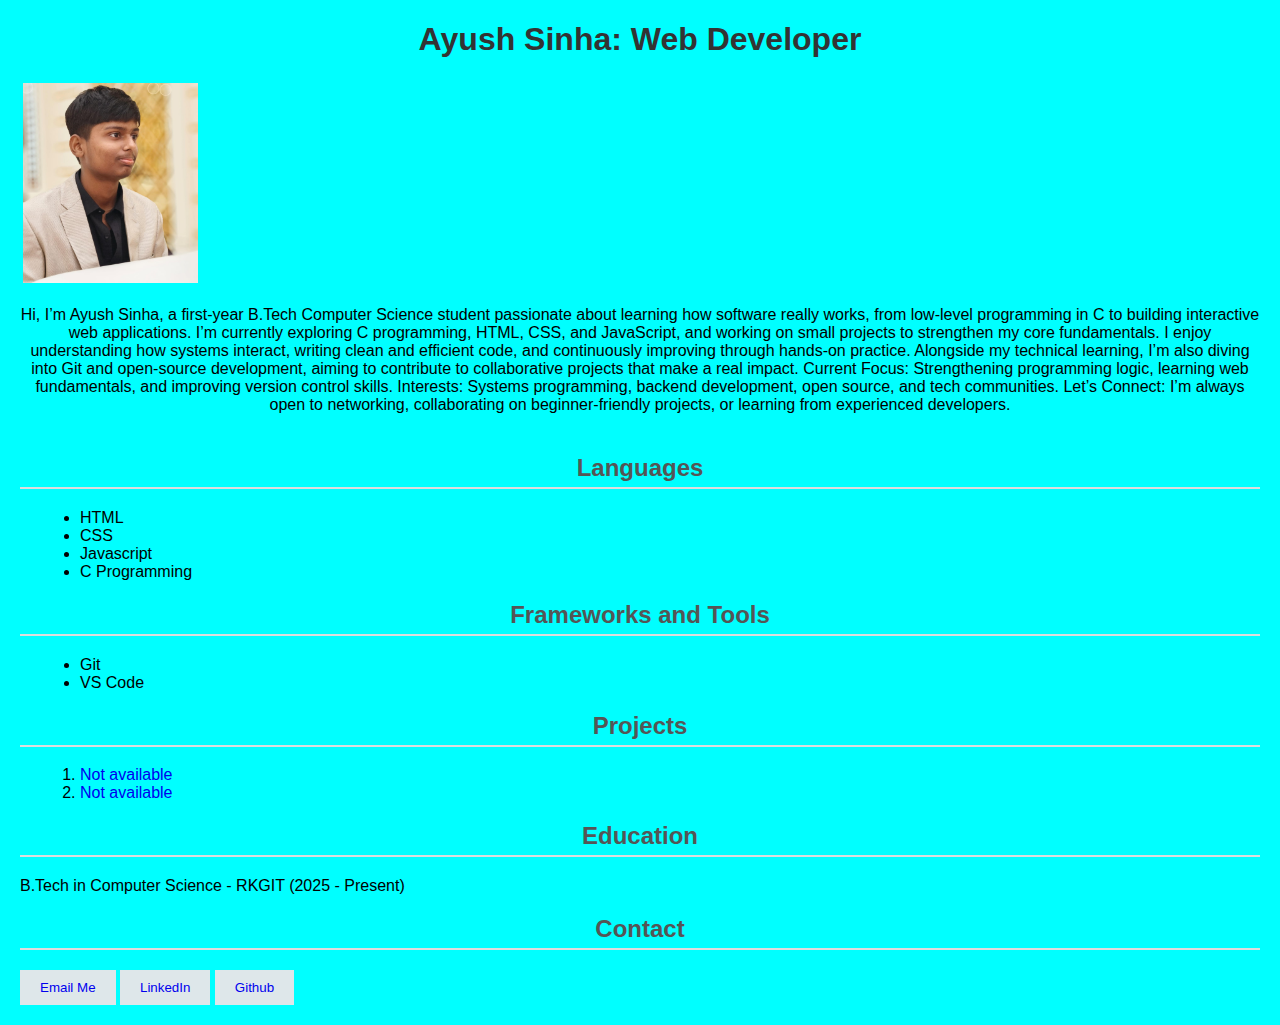
<file: index.html>
<!doctype html>
<html lang="en">
  <head>
    <meta charset="UTF-8" />
    <meta name="viewport" content="width=device-width, initial-scale=1.0" />
    <title>Ayush Dev</title>
  </head>
  <body>
   <link rel="stylesheet" href="style.css">
    <header>
      <h1>Ayush Sinha: Web Developer</h1>
      <table>
        <tr>
          <td>
            <img src="ayushsinha.jpg" height="200" alt="Ayush Sinha">
          </td>
        </tr>
      </table>
      <p>
       Hi, I’m Ayush Sinha, a first-year B.Tech Computer Science student passionate about learning how software really works, from low-level programming in C to building interactive web applications.

I’m currently exploring C programming, HTML, CSS, and JavaScript, and working on small projects to strengthen my core fundamentals. I enjoy understanding how systems interact, writing clean and efficient code, and continuously improving through hands-on practice.

Alongside my technical learning, I’m also diving into Git and open-source development, aiming to contribute to collaborative projects that make a real impact.

Current Focus: Strengthening programming logic, learning web fundamentals, and improving version control skills.

Interests: Systems programming, backend development, open source, and tech communities.

Let’s Connect: I’m always open to networking, collaborating on beginner-friendly projects, or learning from experienced developers.
      </p>
    </header>

    <section>
      <h2>Languages
      </h2>
      <ul>
        <li>HTML</li>
        <li>CSS</li>
        <li>Javascript</li>
        <li>C Programming</li>
      </ul>

      <h2>
        Frameworks and Tools
      </h2>
      <ul>
        <li>Git</li>
        <li>VS Code</li>
      </ul>
    </section>

    <section>
      <h2>Projects</h2>
      <ol>
        <li> <a href="#" target="_blank">Not available </a></li>
        <li>
            <a href="#" target="_blank">Not available</a>
        </li>
      </ol>
    </section>

    <section>
        
      <h2>Education</h2>
        <p>B.Tech in Computer Science - RKGIT (2025 - Present)</p>
    </section>

    <section>
        <h2>Contact</h2>
        <p class="contact">
          
          <button class="mail">
            <a href="mailto:as.ayushh1@gmail.com">Email Me</a>
          </button>
        
          <button class="linkedin">
            <a href="https://www.linkedin.com/in/ayush-sinha-965212316/" target="_blank">LinkedIn</a>
          </button>
          
          <button class="Github">
            <a href="https://github.com/asxayush" target="_blank"> Github</a>
          </button>
        </p>
    </section>
  </body>
</html>
</file>
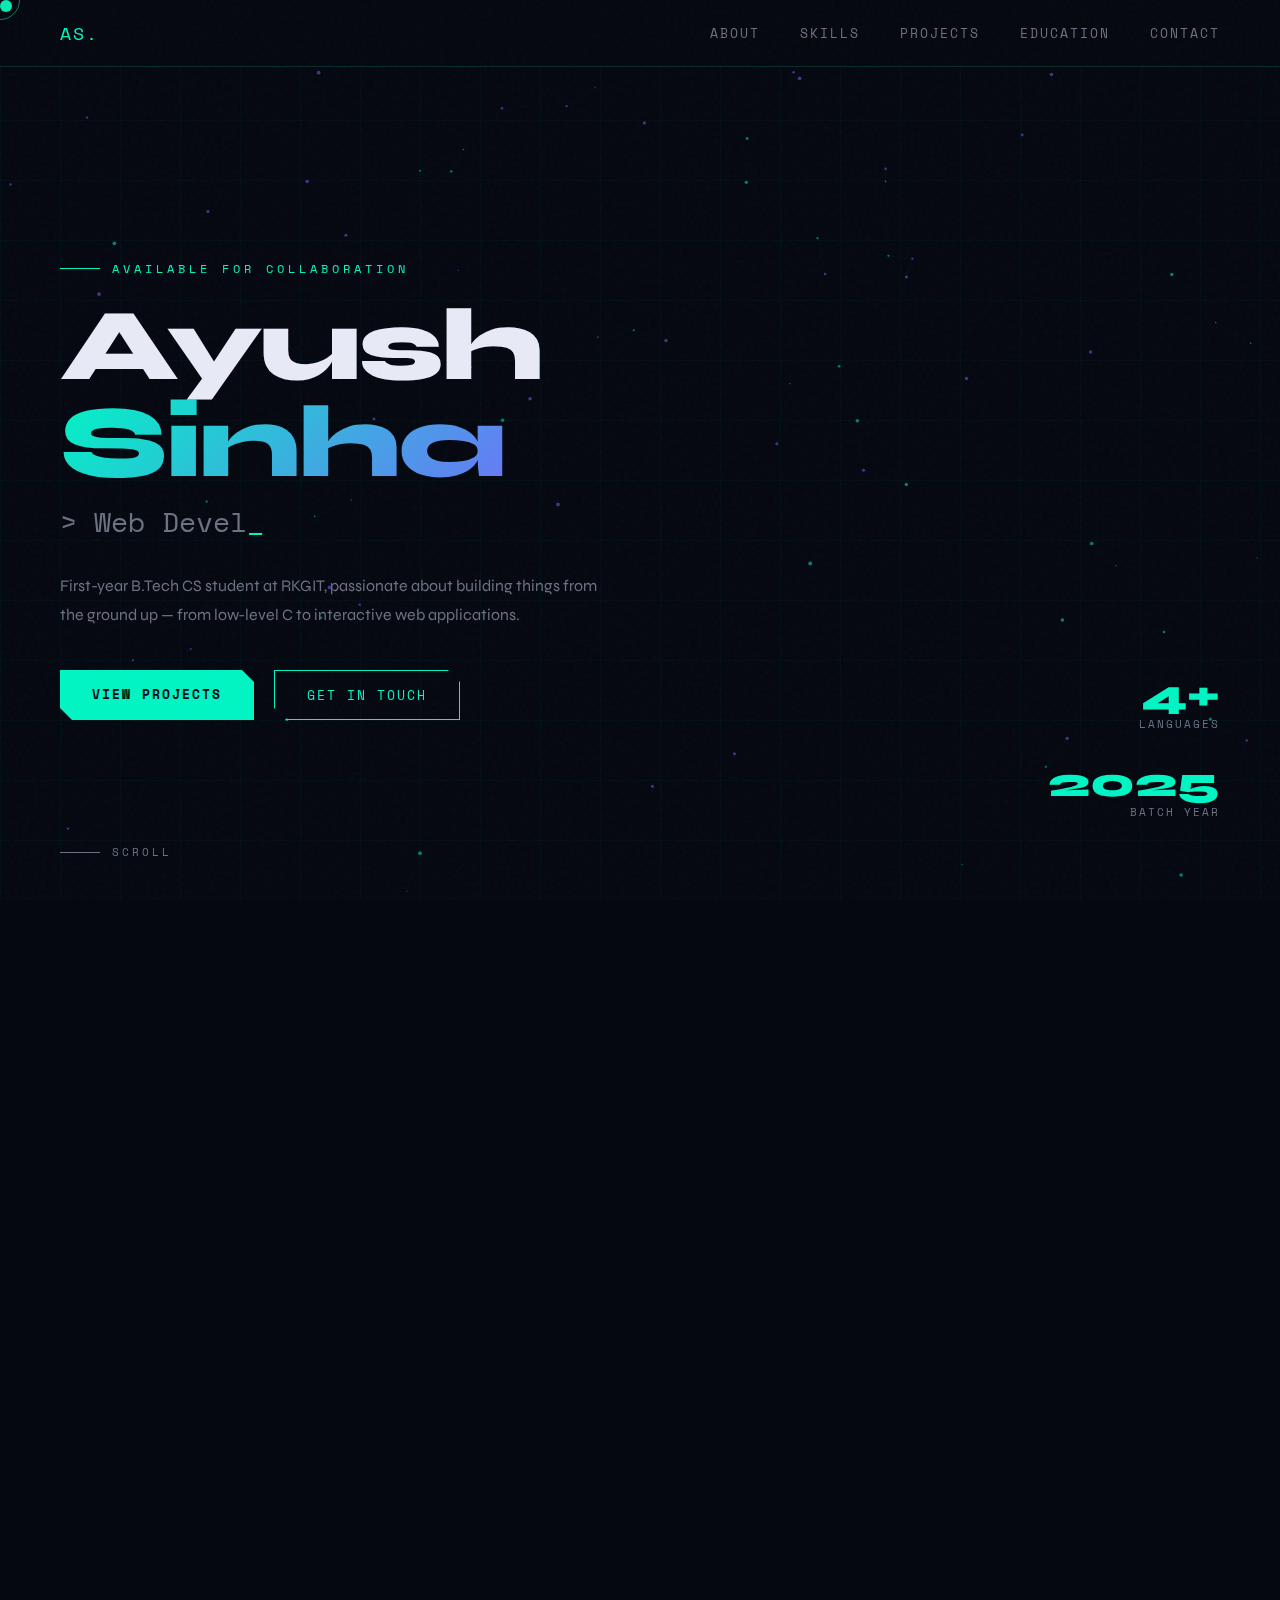
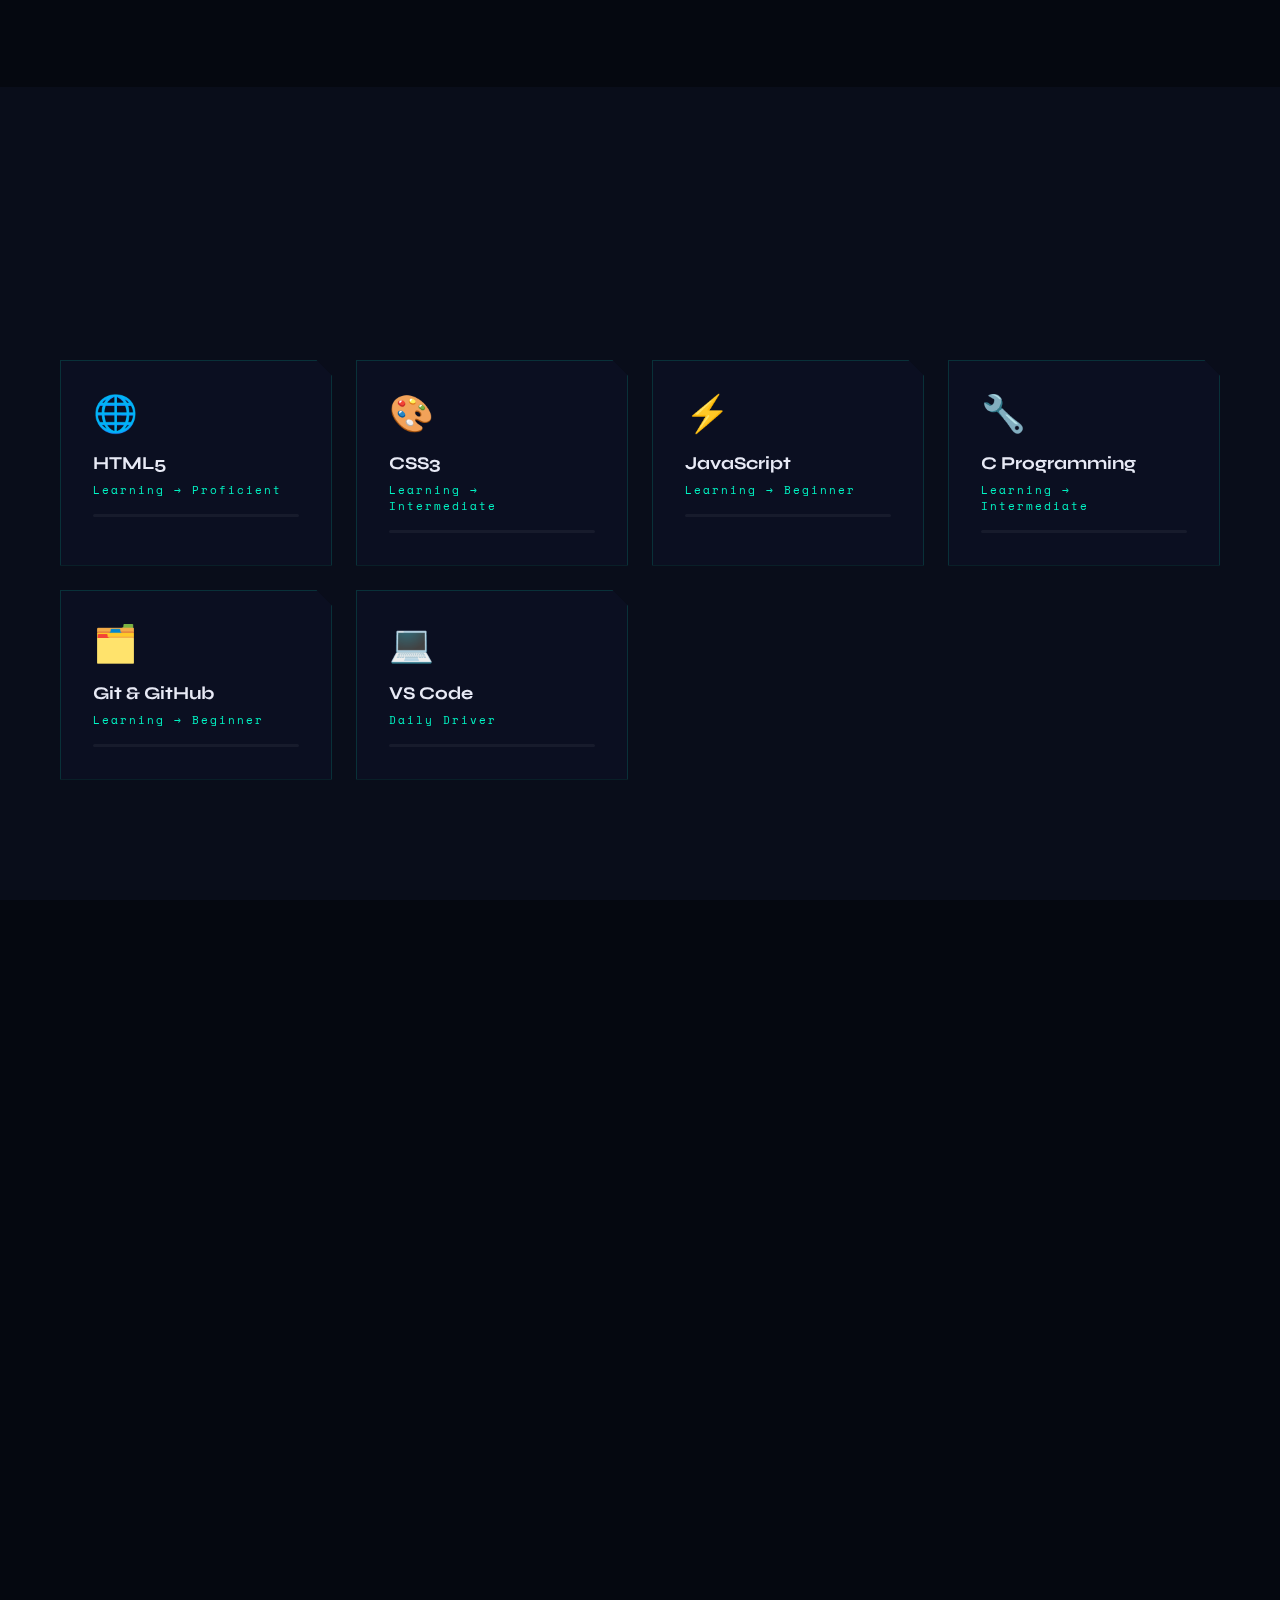
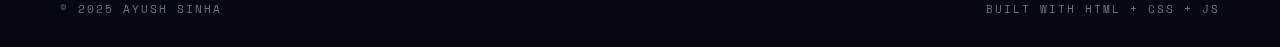
<file: index2.html>
<!doctype html>
<html lang="en">
<head>
  <meta charset="UTF-8" />
  <meta name="viewport" content="width=device-width, initial-scale=1.0" />
  <title>Ayush Sinha — Developer</title>
  <link href="https://fonts.googleapis.com/css2?family=Syne:wght@400;700;800&family=Space+Mono:wght@400;700&display=swap" rel="stylesheet">
  <style>
    *, *::before, *::after { box-sizing: border-box; margin: 0; padding: 0; }

    :root {
      --bg: #050810;
      --surface: #0d1224;
      --accent: #00f5c4;
      --accent2: #7b61ff;
      --accent3: #ff6b6b;
      --text: #e8eaf6;
      --muted: #6b7280;
      --card: rgba(13,18,36,0.8);
      --border: rgba(0,245,196,0.15);
    }

    html { scroll-behavior: smooth; }

    body {
      font-family: 'Syne', sans-serif;
      background: var(--bg);
      color: var(--text);
      overflow-x: hidden;
      cursor: none;
    }

    /* Custom cursor */
    .cursor {
      position: fixed;
      width: 12px; height: 12px;
      background: var(--accent);
      border-radius: 50%;
      pointer-events: none;
      z-index: 9999;
      transition: transform 0.1s;
      mix-blend-mode: difference;
    }
    .cursor-ring {
      position: fixed;
      width: 40px; height: 40px;
      border: 1px solid var(--accent);
      border-radius: 50%;
      pointer-events: none;
      z-index: 9998;
      transition: all 0.15s ease;
      opacity: 0.5;
    }

    /* Canvas background */
    #bg-canvas {
      position: fixed;
      top: 0; left: 0;
      width: 100%; height: 100%;
      z-index: 0;
    }

    /* Scrollbar */
    ::-webkit-scrollbar { width: 4px; }
    ::-webkit-scrollbar-track { background: var(--bg); }
    ::-webkit-scrollbar-thumb { background: var(--accent); border-radius: 2px; }

    /* NAV */
    nav {
      position: fixed;
      top: 0; left: 0; right: 0;
      z-index: 100;
      display: flex;
      justify-content: space-between;
      align-items: center;
      padding: 20px 60px;
      backdrop-filter: blur(20px);
      border-bottom: 1px solid var(--border);
      background: rgba(5,8,16,0.7);
    }

    .nav-logo {
      font-family: 'Space Mono', monospace;
      font-size: 18px;
      color: var(--accent);
      letter-spacing: 2px;
    }

    .nav-links {
      display: flex;
      gap: 40px;
      list-style: none;
    }

    .nav-links a {
      text-decoration: none;
      color: var(--muted);
      font-size: 13px;
      letter-spacing: 2px;
      text-transform: uppercase;
      transition: color 0.3s;
      font-family: 'Space Mono', monospace;
    }

    .nav-links a:hover { color: var(--accent); }

    /* SECTIONS */
    section {
      position: relative;
      z-index: 1;
    }

    /* HERO */
    #hero {
      min-height: 100vh;
      display: flex;
      align-items: center;
      padding: 0 60px;
      padding-top: 80px;
    }

    .hero-content {
      max-width: 800px;
    }

    .hero-tag {
      font-family: 'Space Mono', monospace;
      font-size: 12px;
      letter-spacing: 4px;
      color: var(--accent);
      text-transform: uppercase;
      margin-bottom: 20px;
      display: flex;
      align-items: center;
      gap: 12px;
    }

    .hero-tag::before {
      content: '';
      width: 40px; height: 1px;
      background: var(--accent);
    }

    .hero-name {
      font-size: clamp(56px, 8vw, 110px);
      font-weight: 800;
      line-height: 0.95;
      letter-spacing: -3px;
      margin-bottom: 10px;
    }

    .hero-name span {
      display: block;
      background: linear-gradient(135deg, var(--accent) 0%, var(--accent2) 100%);
      -webkit-background-clip: text;
      -webkit-text-fill-color: transparent;
      background-clip: text;
    }

    .hero-role {
      font-size: clamp(18px, 2.5vw, 28px);
      color: var(--muted);
      font-weight: 400;
      margin-bottom: 30px;
      font-family: 'Space Mono', monospace;
    }

    .hero-role .typed-cursor { color: var(--accent); animation: blink 1s infinite; }
    @keyframes blink { 0%,100%{opacity:1} 50%{opacity:0} }

    .hero-desc {
      font-size: 16px;
      color: var(--muted);
      line-height: 1.8;
      max-width: 540px;
      margin-bottom: 40px;
    }

    .hero-cta {
      display: flex;
      gap: 20px;
      flex-wrap: wrap;
    }

    .btn-primary {
      padding: 14px 32px;
      background: var(--accent);
      color: var(--bg);
      border: none;
      font-family: 'Space Mono', monospace;
      font-size: 13px;
      letter-spacing: 2px;
      text-transform: uppercase;
      cursor: none;
      text-decoration: none;
      display: inline-block;
      clip-path: polygon(0 0, calc(100% - 12px) 0, 100% 12px, 100% 100%, 12px 100%, 0 calc(100% - 12px));
      transition: all 0.3s;
      font-weight: 700;
    }

    .btn-primary:hover {
      background: var(--accent2);
      transform: translateY(-2px);
      box-shadow: 0 10px 40px rgba(123,97,255,0.4);
    }

    .btn-outline {
      padding: 14px 32px;
      background: transparent;
      color: var(--accent);
      border: 1px solid var(--accent);
      font-family: 'Space Mono', monospace;
      font-size: 13px;
      letter-spacing: 2px;
      text-transform: uppercase;
      cursor: none;
      text-decoration: none;
      display: inline-block;
      clip-path: polygon(0 0, calc(100% - 12px) 0, 100% 12px, 100% 100%, 12px 100%, 0 calc(100% - 12px));
      transition: all 0.3s;
    }

    .btn-outline:hover {
      background: rgba(0,245,196,0.1);
      transform: translateY(-2px);
    }

    .hero-stats {
      position: absolute;
      right: 60px;
      bottom: 80px;
      display: flex;
      flex-direction: column;
      gap: 30px;
    }

    .stat-item {
      text-align: right;
    }

    .stat-num {
      font-size: 42px;
      font-weight: 800;
      color: var(--accent);
      line-height: 1;
    }

    .stat-label {
      font-size: 11px;
      letter-spacing: 2px;
      color: var(--muted);
      text-transform: uppercase;
      font-family: 'Space Mono', monospace;
    }

    /* ABOUT */
    #about {
      padding: 120px 60px;
    }

    .section-header {
      margin-bottom: 60px;
    }

    .section-num {
      font-family: 'Space Mono', monospace;
      font-size: 12px;
      color: var(--accent);
      letter-spacing: 4px;
      margin-bottom: 12px;
    }

    .section-title {
      font-size: clamp(36px, 5vw, 64px);
      font-weight: 800;
      letter-spacing: -2px;
      line-height: 1;
    }

    .about-grid {
      display: grid;
      grid-template-columns: 1fr 1fr;
      gap: 60px;
      align-items: start;
    }

    .about-text p {
      color: var(--muted);
      line-height: 1.9;
      font-size: 15px;
      margin-bottom: 20px;
    }

    .about-text p strong {
      color: var(--accent);
      font-weight: 700;
    }

    .about-card-3d {
      perspective: 1000px;
    }

    .about-card-inner {
      background: var(--card);
      border: 1px solid var(--border);
      padding: 40px;
      position: relative;
      transform-style: preserve-3d;
      transition: transform 0.5s ease;
      clip-path: polygon(0 0, calc(100% - 20px) 0, 100% 20px, 100% 100%, 20px 100%, 0 calc(100% - 20px));
    }

    .about-card-3d:hover .about-card-inner {
      transform: rotateY(-5deg) rotateX(5deg);
    }

    .about-card-inner::before {
      content: '';
      position: absolute;
      top: -1px; left: -1px; right: -1px; bottom: -1px;
      background: linear-gradient(135deg, var(--accent), transparent, var(--accent2));
      z-index: -1;
      opacity: 0;
      transition: opacity 0.3s;
      clip-path: polygon(0 0, calc(100% - 20px) 0, 100% 20px, 100% 100%, 20px 100%, 0 calc(100% - 20px));
    }

    .about-card-3d:hover .about-card-inner::before {
      opacity: 0.6;
    }

    .card-avatar {
      width: 80px; height: 80px;
      border-radius: 50%;
      background: linear-gradient(135deg, var(--accent), var(--accent2));
      display: flex;
      align-items: center;
      justify-content: center;
      font-size: 32px;
      margin-bottom: 20px;
      font-weight: 800;
      color: var(--bg);
    }

    .card-name {
      font-size: 24px;
      font-weight: 800;
      margin-bottom: 6px;
    }

    .card-title-text {
      font-family: 'Space Mono', monospace;
      font-size: 12px;
      color: var(--accent);
      letter-spacing: 2px;
      margin-bottom: 24px;
    }

    .card-info {
      display: flex;
      flex-direction: column;
      gap: 12px;
    }

    .info-row {
      display: flex;
      gap: 12px;
      align-items: center;
      font-size: 13px;
      color: var(--muted);
      font-family: 'Space Mono', monospace;
    }

    .info-row .dot {
      width: 6px; height: 6px;
      border-radius: 50%;
      background: var(--accent);
      flex-shrink: 0;
    }

    /* SKILLS */
    #skills {
      padding: 120px 60px;
      background: rgba(13,18,36,0.5);
    }

    .skills-grid {
      display: grid;
      grid-template-columns: repeat(auto-fit, minmax(260px, 1fr));
      gap: 24px;
      margin-top: 60px;
    }

    .skill-card {
      background: var(--card);
      border: 1px solid var(--border);
      padding: 32px;
      position: relative;
      overflow: hidden;
      cursor: none;
      transition: all 0.4s;
      clip-path: polygon(0 0, calc(100% - 16px) 0, 100% 16px, 100% 100%, 0 100%);
    }

    .skill-card::after {
      content: '';
      position: absolute;
      bottom: 0; left: 0;
      width: 0; height: 2px;
      background: var(--accent);
      transition: width 0.4s;
    }

    .skill-card:hover::after { width: 100%; }

    .skill-card:hover {
      border-color: rgba(0,245,196,0.4);
      transform: translateY(-6px);
      box-shadow: 0 20px 60px rgba(0,245,196,0.1);
    }

    .skill-icon {
      font-size: 36px;
      margin-bottom: 16px;
    }

    .skill-name {
      font-size: 18px;
      font-weight: 700;
      margin-bottom: 8px;
    }

    .skill-level {
      font-family: 'Space Mono', monospace;
      font-size: 11px;
      color: var(--accent);
      letter-spacing: 2px;
      margin-bottom: 16px;
    }

    .skill-bar {
      height: 3px;
      background: rgba(255,255,255,0.05);
      border-radius: 2px;
      overflow: hidden;
    }

    .skill-fill {
      height: 100%;
      background: linear-gradient(90deg, var(--accent), var(--accent2));
      border-radius: 2px;
      transform: scaleX(0);
      transform-origin: left;
      transition: transform 1s ease 0.3s;
    }

    .skill-card.visible .skill-fill {
      transform: scaleX(1);
    }

    /* PROJECTS */
    #projects {
      padding: 120px 60px;
    }

    .projects-grid {
      display: grid;
      grid-template-columns: 1fr 1fr;
      gap: 32px;
      margin-top: 60px;
    }

    .project-card {
      background: var(--card);
      border: 1px solid var(--border);
      padding: 40px;
      position: relative;
      overflow: hidden;
      cursor: none;
      transition: all 0.4s;
      clip-path: polygon(0 0, calc(100% - 20px) 0, 100% 20px, 100% 100%, 20px 100%, 0 calc(100% - 20px));
    }

    .project-card:hover {
      border-color: rgba(0,245,196,0.4);
      transform: translateY(-8px) rotateX(3deg);
      box-shadow: 0 30px 80px rgba(0,245,196,0.1);
    }

    .project-card::before {
      content: '';
      position: absolute;
      top: 0; left: 0; right: 0;
      height: 2px;
      background: linear-gradient(90deg, var(--accent), var(--accent2));
      transform: scaleX(0);
      transform-origin: left;
      transition: transform 0.4s;
    }

    .project-card:hover::before { transform: scaleX(1); }

    .project-num {
      font-family: 'Space Mono', monospace;
      font-size: 48px;
      font-weight: 700;
      color: rgba(255,255,255,0.04);
      position: absolute;
      top: 20px; right: 30px;
      line-height: 1;
    }

    .project-tag {
      font-family: 'Space Mono', monospace;
      font-size: 10px;
      letter-spacing: 3px;
      color: var(--accent);
      text-transform: uppercase;
      padding: 4px 10px;
      border: 1px solid var(--accent);
      display: inline-block;
      margin-bottom: 20px;
    }

    .project-title {
      font-size: 22px;
      font-weight: 700;
      margin-bottom: 12px;
      letter-spacing: -0.5px;
    }

    .project-desc {
      font-size: 14px;
      color: var(--muted);
      line-height: 1.7;
      margin-bottom: 24px;
    }

    .project-stack {
      display: flex;
      gap: 8px;
      flex-wrap: wrap;
      margin-bottom: 28px;
    }

    .stack-tag {
      font-family: 'Space Mono', monospace;
      font-size: 10px;
      letter-spacing: 1px;
      padding: 4px 10px;
      background: rgba(123,97,255,0.15);
      border: 1px solid rgba(123,97,255,0.3);
      color: var(--accent2);
    }

    .project-link {
      font-family: 'Space Mono', monospace;
      font-size: 12px;
      letter-spacing: 2px;
      text-transform: uppercase;
      color: var(--accent);
      text-decoration: none;
      display: flex;
      align-items: center;
      gap: 8px;
      transition: gap 0.3s;
    }

    .project-link:hover { gap: 16px; }
    .project-link::after { content: '→'; }

    /* EDUCATION */
    #education {
      padding: 120px 60px;
      background: rgba(13,18,36,0.5);
    }

    .edu-timeline {
      margin-top: 60px;
      position: relative;
      padding-left: 60px;
    }

    .edu-timeline::before {
      content: '';
      position: absolute;
      left: 0;
      top: 10px;
      bottom: 0;
      width: 1px;
      background: linear-gradient(to bottom, var(--accent), transparent);
    }

    .edu-item {
      position: relative;
      margin-bottom: 50px;
      transform: translateX(20px);
      opacity: 0;
      transition: all 0.6s ease;
    }

    .edu-item.visible {
      transform: translateX(0);
      opacity: 1;
    }

    .edu-dot {
      position: absolute;
      left: -68px;
      top: 6px;
      width: 14px; height: 14px;
      border: 2px solid var(--accent);
      border-radius: 50%;
      background: var(--bg);
    }

    .edu-dot::after {
      content: '';
      position: absolute;
      top: 50%; left: 50%;
      transform: translate(-50%, -50%);
      width: 6px; height: 6px;
      background: var(--accent);
      border-radius: 50%;
    }

    .edu-year {
      font-family: 'Space Mono', monospace;
      font-size: 11px;
      color: var(--accent);
      letter-spacing: 2px;
      margin-bottom: 8px;
    }

    .edu-degree {
      font-size: 20px;
      font-weight: 700;
      margin-bottom: 4px;
    }

    .edu-school {
      font-size: 14px;
      color: var(--muted);
      font-family: 'Space Mono', monospace;
    }

    /* CONTACT */
    #contact {
      padding: 120px 60px;
      text-align: center;
    }

    .contact-big {
      font-size: clamp(36px, 6vw, 80px);
      font-weight: 800;
      letter-spacing: -3px;
      margin: 40px 0;
      line-height: 1;
    }

    .contact-big span {
      background: linear-gradient(135deg, var(--accent), var(--accent2));
      -webkit-background-clip: text;
      -webkit-text-fill-color: transparent;
      background-clip: text;
    }

    .contact-links {
      display: flex;
      justify-content: center;
      gap: 24px;
      flex-wrap: wrap;
      margin-top: 50px;
    }

    .contact-link {
      display: flex;
      align-items: center;
      gap: 12px;
      padding: 16px 32px;
      border: 1px solid var(--border);
      color: var(--text);
      text-decoration: none;
      font-family: 'Space Mono', monospace;
      font-size: 13px;
      letter-spacing: 2px;
      text-transform: uppercase;
      clip-path: polygon(0 0, calc(100% - 12px) 0, 100% 12px, 100% 100%, 12px 100%, 0 calc(100% - 12px));
      transition: all 0.3s;
      background: var(--card);
    }

    .contact-link:hover {
      border-color: var(--accent);
      background: rgba(0,245,196,0.08);
      transform: translateY(-4px);
      box-shadow: 0 20px 50px rgba(0,245,196,0.15);
      color: var(--accent);
    }

    .contact-link svg {
      width: 18px; height: 18px;
    }

    /* FOOTER */
    footer {
      position: relative;
      z-index: 1;
      border-top: 1px solid var(--border);
      padding: 30px 60px;
      display: flex;
      justify-content: space-between;
      align-items: center;
    }

    footer p {
      font-family: 'Space Mono', monospace;
      font-size: 11px;
      color: var(--muted);
      letter-spacing: 2px;
    }

    /* FLOATING ELEMENTS */
    .float-badge {
      position: absolute;
      right: 60px;
      top: 50%;
      transform: translateY(-50%);
      width: 180px;
      height: 180px;
    }

    .float-badge svg {
      width: 100%;
      height: 100%;
      animation: spin 20s linear infinite;
    }

    @keyframes spin { from { transform: rotate(0deg); } to { transform: rotate(360deg); } }

    .float-badge-center {
      position: absolute;
      top: 50%; left: 50%;
      transform: translate(-50%, -50%);
      font-size: 32px;
    }

    /* SCROLL INDICATOR */
    .scroll-indicator {
      position: absolute;
      bottom: 40px;
      left: 60px;
      display: flex;
      align-items: center;
      gap: 12px;
      font-family: 'Space Mono', monospace;
      font-size: 11px;
      letter-spacing: 3px;
      color: var(--muted);
      text-transform: uppercase;
    }

    .scroll-line {
      width: 40px; height: 1px;
      background: var(--muted);
      position: relative;
      overflow: hidden;
    }

    .scroll-line::after {
      content: '';
      position: absolute;
      left: -100%;
      width: 100%;
      height: 100%;
      background: var(--accent);
      animation: scroll-anim 2s ease-in-out infinite;
    }

    @keyframes scroll-anim { 0%{left:-100%} 100%{left:100%} }

    /* Noise overlay */
    body::after {
      content: '';
      position: fixed;
      top: 0; left: 0; right: 0; bottom: 0;
      background-image: url("data:image/svg+xml,%3Csvg viewBox='0 0 256 256' xmlns='http://www.w3.org/2000/svg'%3E%3Cfilter id='noise'%3E%3CfeTurbulence type='fractalNoise' baseFrequency='0.9' numOctaves='4' stitchTiles='stitch'/%3E%3C/filter%3E%3Crect width='100%25' height='100%25' filter='url(%23noise)' opacity='1'/%3E%3C/svg%3E");
      opacity: 0.025;
      pointer-events: none;
      z-index: 999;
    }

    /* REVEAL */
    .reveal {
      opacity: 0;
      transform: translateY(30px);
      transition: all 0.7s ease;
    }

    .reveal.visible {
      opacity: 1;
      transform: translateY(0);
    }

    /* GLITCH text */
    @keyframes glitch {
      0% { clip-path: inset(40% 0 61% 0); transform: skew(0.3deg); }
      20% { clip-path: inset(92% 0 1% 0); transform: skew(0.1deg); }
      40% { clip-path: inset(43% 0 1% 0); transform: skew(0.8deg); }
      60% { clip-path: inset(25% 0 58% 0); transform: skew(-0.2deg); }
      80% { clip-path: inset(54% 0 7% 0); transform: skew(0.5deg); }
      100% { clip-path: inset(58% 0 43% 0); transform: skew(0.1deg); }
    }

    .grid-lines {
      position: fixed;
      top: 0; left: 0; right: 0; bottom: 0;
      z-index: 0;
      background-image: 
        linear-gradient(rgba(0,245,196,0.03) 1px, transparent 1px),
        linear-gradient(90deg, rgba(0,245,196,0.03) 1px, transparent 1px);
      background-size: 60px 60px;
      pointer-events: none;
    }

    @media (max-width: 768px) {
      nav { padding: 16px 24px; }
      .nav-links { display: none; }
      #hero, #about, #skills, #projects, #education, #contact { padding: 80px 24px; }
      .hero-stats { display: none; }
      .about-grid, .projects-grid { grid-template-columns: 1fr; }
      .hero-name { font-size: 48px; }
      footer { flex-direction: column; gap: 10px; text-align: center; padding: 24px; }
    }
  </style>
</head>
<body>

  <!-- Custom Cursor -->
  <div class="cursor" id="cursor"></div>
  <div class="cursor-ring" id="cursor-ring"></div>

  <!-- Background Canvas -->
  <canvas id="bg-canvas"></canvas>

  <!-- Grid Lines -->
  <div class="grid-lines"></div>

  <!-- NAV -->
  <nav>
    <div class="nav-logo">AS.</div>
    <ul class="nav-links">
      <li><a href="#about">About</a></li>
      <li><a href="#skills">Skills</a></li>
      <li><a href="#projects">Projects</a></li>
      <li><a href="#education">Education</a></li>
      <li><a href="#contact">Contact</a></li>
    </ul>
  </nav>

  <!-- HERO -->
  <section id="hero">
    <div class="hero-content">
      <div class="hero-tag">Available for collaboration</div>
      <h1 class="hero-name">
        Ayush<br>
        <span>Sinha</span>
      </h1>
      <p class="hero-role">
        &gt; <span id="typed"></span><span class="typed-cursor">_</span>
      </p>
      <p class="hero-desc">
        First-year B.Tech CS student at RKGIT, passionate about building things from the ground up — from low-level C to interactive web applications.
      </p>
      <div class="hero-cta">
        <a href="#projects" class="btn-primary">View Projects</a>
        <a href="#contact" class="btn-outline">Get in Touch</a>
      </div>
    </div>

    <div class="hero-stats">
      <div class="stat-item">
        <div class="stat-num">4+</div>
        <div class="stat-label">Languages</div>
      </div>
      <div class="stat-item">
        <div class="stat-num">2025</div>
        <div class="stat-label">Batch Year</div>
      </div>
    </div>

    <div class="scroll-indicator">
      <div class="scroll-line"></div>
      Scroll
    </div>
  </section>

  <!-- ABOUT -->
  <section id="about">
    <div class="section-header reveal">
      <div class="section-num">01 / ABOUT</div>
      <h2 class="section-title">Who I Am</h2>
    </div>
    <div class="about-grid">
      <div class="about-text reveal">
        <p>Hi! I'm a <strong>first-year Computer Science student</strong> at RKGIT, driven by curiosity about how things work at every level of the stack — from memory management in C to building polished user interfaces on the web.</p>
        <p>I believe in <strong>building fundamentals first</strong>. I spend time writing code by hand, understanding data structures, and reading documentation rather than relying on shortcuts. Every project I start is a chance to learn something real.</p>
        <p>Beyond code, I'm actively exploring <strong>open-source communities</strong> and version control workflows, aiming to contribute meaningfully to collaborative projects that have real-world impact.</p>
        <p><strong>Currently focused on:</strong> Strengthening logic, web fundamentals, and mastering Git workflows.</p>
      </div>
      <div class="about-card-3d reveal">
        <div class="about-card-inner">
          <div class="card-avatar">AS</div>
          <div class="card-name">Ayush Sinha</div>
          <div class="card-title-text">// Web Developer & CS Student</div>
          <div class="card-info">
            <div class="info-row"><div class="dot"></div>RKGIT — B.Tech CS, 2025</div>
            <div class="info-row"><div class="dot"></div>Ghaziabad, Uttar Pradesh</div>
            <div class="info-row"><div class="dot"></div>Systems & Backend focused</div>
            <div class="info-row"><div class="dot"></div>Open to collaboration</div>
          </div>
        </div>
      </div>
    </div>
  </section>

  <!-- SKILLS -->
  <section id="skills">
    <div class="section-header reveal">
      <div class="section-num">02 / SKILLS</div>
      <h2 class="section-title">Tech Stack</h2>
    </div>
    <div class="skills-grid">
      <div class="skill-card">
        <div class="skill-icon">🌐</div>
        <div class="skill-name">HTML5</div>
        <div class="skill-level">Learning → Proficient</div>
        <div class="skill-bar"><div class="skill-fill" style="--w:0.75"></div></div>
      </div>
      <div class="skill-card">
        <div class="skill-icon">🎨</div>
        <div class="skill-name">CSS3</div>
        <div class="skill-level">Learning → Intermediate</div>
        <div class="skill-bar"><div class="skill-fill" style="--w:0.65"></div></div>
      </div>
      <div class="skill-card">
        <div class="skill-icon">⚡</div>
        <div class="skill-name">JavaScript</div>
        <div class="skill-level">Learning → Beginner</div>
        <div class="skill-bar"><div class="skill-fill" style="--w:0.45"></div></div>
      </div>
      <div class="skill-card">
        <div class="skill-icon">🔧</div>
        <div class="skill-name">C Programming</div>
        <div class="skill-level">Learning → Intermediate</div>
        <div class="skill-bar"><div class="skill-fill" style="--w:0.6"></div></div>
      </div>
      <div class="skill-card">
        <div class="skill-icon">🗂️</div>
        <div class="skill-name">Git & GitHub</div>
        <div class="skill-level">Learning → Beginner</div>
        <div class="skill-bar"><div class="skill-fill" style="--w:0.5"></div></div>
      </div>
      <div class="skill-card">
        <div class="skill-icon">💻</div>
        <div class="skill-name">VS Code</div>
        <div class="skill-level">Daily Driver</div>
        <div class="skill-bar"><div class="skill-fill" style="--w:0.85"></div></div>
      </div>
    </div>
  </section>

  <!-- PROJECTS -->
  <section id="projects">
    <div class="section-header reveal">
      <div class="section-num">03 / PROJECTS</div>
      <h2 class="section-title">What I've Built</h2>
    </div>
    <div class="projects-grid">
      <div class="project-card reveal">
        <div class="project-num">01</div>
        <div class="project-tag">Web</div>
        <h3 class="project-title">Personal Portfolio v1</h3>
        <p class="project-desc">My first developer portfolio — a clean, semantic HTML/CSS site showcasing my skills and background. Built from scratch without any frameworks.</p>
        <div class="project-stack">
          <span class="stack-tag">HTML</span>
          <span class="stack-tag">CSS</span>
        </div>
        <a href="https://github.com/asxayush" target="_blank" class="project-link">View on GitHub</a>
      </div>
      <div class="project-card reveal">
        <div class="project-num">02</div>
        <div class="project-tag">C / Systems</div>
        <h3 class="project-title">C Programming Practice</h3>
        <p class="project-desc">Collection of C programs covering data structures, algorithms, and system-level concepts — part of my fundamentals-first learning approach.</p>
        <div class="project-stack">
          <span class="stack-tag">C</span>
          <span class="stack-tag">Algorithms</span>
        </div>
        <a href="https://github.com/asxayush" target="_blank" class="project-link">View on GitHub</a>
      </div>
      <div class="project-card reveal">
        <div class="project-num">03</div>
        <div class="project-tag">Coming Soon</div>
        <h3 class="project-title">JavaScript Project</h3>
        <p class="project-desc">Currently in development. Exploring DOM manipulation, async JS, and interactive UI patterns as part of my web development journey.</p>
        <div class="project-stack">
          <span class="stack-tag">JavaScript</span>
          <span class="stack-tag">DOM API</span>
        </div>
        <a href="#" class="project-link" style="opacity:0.4;pointer-events:none">In Progress</a>
      </div>
      <div class="project-card reveal">
        <div class="project-num">04</div>
        <div class="project-tag">Open Source</div>
        <h3 class="project-title">Open Source Contributions</h3>
        <p class="project-desc">Actively exploring beginner-friendly open-source repositories to make my first contributions — focusing on documentation and bug fixes.</p>
        <div class="project-stack">
          <span class="stack-tag">Git</span>
          <span class="stack-tag">GitHub</span>
        </div>
        <a href="https://github.com/asxayush" target="_blank" class="project-link">View Profile</a>
      </div>
    </div>
  </section>

  <!-- EDUCATION -->
  <section id="education">
    <div class="section-header reveal">
      <div class="section-num">04 / EDUCATION</div>
      <h2 class="section-title">Background</h2>
    </div>
    <div class="edu-timeline">
      <div class="edu-item">
        <div class="edu-dot"></div>
        <div class="edu-year">2025 — PRESENT</div>
        <div class="edu-degree">B.Tech in Computer Science</div>
        <div class="edu-school">Raj Kumar Goel Institute of Technology (RKGIT), Ghaziabad</div>
      </div>
      <div class="edu-item">
        <div class="edu-dot"></div>
        <div class="edu-year">ONGOING</div>
        <div class="edu-degree">Self-Directed Learning</div>
        <div class="edu-school">Web Development, Systems Programming, Open Source</div>
      </div>
    </div>
  </section>

  <!-- CONTACT -->
  <section id="contact">
    <div class="section-header reveal" style="text-align:center">
      <div class="section-num" style="justify-content:center;display:flex">05 / CONTACT</div>
    </div>
    <div class="contact-big reveal">
      Let's <span>Connect</span>
    </div>
    <p class="reveal" style="color:var(--muted);font-size:15px;max-width:500px;margin:0 auto;line-height:1.8">
      I'm always open to learning from experienced developers, collaborating on beginner-friendly projects, or just connecting with people in tech.
    </p>
    <div class="contact-links reveal">
      <a href="mailto:as.ayushh1@gmail.com" class="contact-link">
        <svg viewBox="0 0 24 24" fill="none" stroke="currentColor" stroke-width="1.5"><path d="M4 4h16c1.1 0 2 .9 2 2v12c0 1.1-.9 2-2 2H4c-1.1 0-2-.9-2-2V6c0-1.1.9-2 2-2z"/><polyline points="22,6 12,13 2,6"/></svg>
        Email Me
      </a>
      <a href="https://www.linkedin.com/in/ayush-sinha-965212316/" target="_blank" class="contact-link">
        <svg viewBox="0 0 24 24" fill="currentColor"><path d="M16 8a6 6 0 016 6v7h-4v-7a2 2 0 00-2-2 2 2 0 00-2 2v7h-4v-7a6 6 0 016-6zM2 9h4v12H2z"/><circle cx="4" cy="4" r="2"/></svg>
        LinkedIn
      </a>
      <a href="https://github.com/asxayush" target="_blank" class="contact-link">
        <svg viewBox="0 0 24 24" fill="currentColor"><path d="M9 19c-5 1.5-5-2.5-7-3m14 6v-3.87a3.37 3.37 0 00-.94-2.61c3.14-.35 6.44-1.54 6.44-7A5.44 5.44 0 0020 4.77 5.07 5.07 0 0019.91 1S18.73.65 16 2.48a13.38 13.38 0 00-7 0C6.27.65 5.09 1 5.09 1A5.07 5.07 0 005 4.77a5.44 5.44 0 00-1.5 3.78c0 5.42 3.3 6.61 6.44 7A3.37 3.37 0 009 18.13V22"/></svg>
        GitHub
      </a>
    </div>
  </section>

  <footer>
    <p>© 2025 AYUSH SINHA</p>
    <p>BUILT WITH HTML + CSS + JS</p>
  </footer>

  <script>
    // Cursor
    const cursor = document.getElementById('cursor');
    const ring = document.getElementById('cursor-ring');
    let mx = 0, my = 0, rx = 0, ry = 0;

    document.addEventListener('mousemove', e => {
      mx = e.clientX; my = e.clientY;
      cursor.style.left = (mx - 6) + 'px';
      cursor.style.top = (my - 6) + 'px';
    });

    function animRing() {
      rx += (mx - rx - 20) * 0.12;
      ry += (my - ry - 20) * 0.12;
      ring.style.left = rx + 'px';
      ring.style.top = ry + 'px';
      requestAnimationFrame(animRing);
    }
    animRing();

    document.querySelectorAll('a, button, .skill-card, .project-card').forEach(el => {
      el.addEventListener('mouseenter', () => {
        cursor.style.transform = 'scale(2.5)';
        ring.style.transform = 'scale(1.5)';
        ring.style.opacity = '0.8';
      });
      el.addEventListener('mouseleave', () => {
        cursor.style.transform = 'scale(1)';
        ring.style.transform = 'scale(1)';
        ring.style.opacity = '0.5';
      });
    });

    // Typed text
    const roles = ['Web Developer', 'CS Student', 'C Programmer', 'Open Source Learner'];
    let ri = 0, ci = 0, del = false;
    const typed = document.getElementById('typed');

    function typeIt() {
      const current = roles[ri];
      if (!del) {
        typed.textContent = current.slice(0, ++ci);
        if (ci === current.length) { del = true; setTimeout(typeIt, 2000); return; }
      } else {
        typed.textContent = current.slice(0, --ci);
        if (ci === 0) { del = false; ri = (ri + 1) % roles.length; }
      }
      setTimeout(typeIt, del ? 60 : 100);
    }
    typeIt();

    // Canvas background — particle field
    const canvas = document.getElementById('bg-canvas');
    const ctx = canvas.getContext('2d');
    canvas.width = window.innerWidth;
    canvas.height = window.innerHeight;
    window.addEventListener('resize', () => {
      canvas.width = window.innerWidth;
      canvas.height = window.innerHeight;
    });

    const particles = Array.from({length: 80}, () => ({
      x: Math.random() * canvas.width,
      y: Math.random() * canvas.height,
      vx: (Math.random() - 0.5) * 0.4,
      vy: (Math.random() - 0.5) * 0.4,
      r: Math.random() * 1.5 + 0.5,
      color: Math.random() > 0.5 ? '0,245,196' : '123,97,255'
    }));

    function drawParticles() {
      ctx.clearRect(0, 0, canvas.width, canvas.height);
      particles.forEach(p => {
        p.x += p.vx; p.y += p.vy;
        if (p.x < 0) p.x = canvas.width;
        if (p.x > canvas.width) p.x = 0;
        if (p.y < 0) p.y = canvas.height;
        if (p.y > canvas.height) p.y = 0;
        ctx.beginPath();
        ctx.arc(p.x, p.y, p.r, 0, Math.PI * 2);
        ctx.fillStyle = `rgba(${p.color},0.5)`;
        ctx.fill();
      });

      // Lines between close particles
      for (let i = 0; i < particles.length; i++) {
        for (let j = i + 1; j < particles.length; j++) {
          const dx = particles[i].x - particles[j].x;
          const dy = particles[i].y - particles[j].y;
          const dist = Math.sqrt(dx * dx + dy * dy);
          if (dist < 120) {
            ctx.beginPath();
            ctx.moveTo(particles[i].x, particles[i].y);
            ctx.lineTo(particles[j].x, particles[j].y);
            ctx.strokeStyle = `rgba(0,245,196,${0.08 * (1 - dist/120)})`;
            ctx.lineWidth = 0.5;
            ctx.stroke();
          }
        }
      }
      requestAnimationFrame(drawParticles);
    }
    drawParticles();

    // Scroll reveal
    const observer = new IntersectionObserver(entries => {
      entries.forEach(entry => {
        if (entry.isIntersecting) {
          entry.target.classList.add('visible');
        }
      });
    }, { threshold: 0.15 });

    document.querySelectorAll('.reveal, .edu-item, .skill-card').forEach(el => observer.observe(el));

    // Skill bar widths
    document.querySelectorAll('.skill-fill').forEach(el => {
      const w = el.style.getPropertyValue('--w');
      el.style.setProperty('--w', w);
    });

    // Override skill fill animation with actual transform
    const skillObs = new IntersectionObserver(entries => {
      entries.forEach(entry => {
        if (entry.isIntersecting) {
          const card = entry.target;
          card.classList.add('visible');
          const fill = card.querySelector('.skill-fill');
          if (fill) {
            const w = parseFloat(fill.style.getPropertyValue('--w') || '0.5');
            setTimeout(() => { fill.style.transform = `scaleX(${w})`; }, 300);
          }
        }
      });
    }, { threshold: 0.2 });

    document.querySelectorAll('.skill-card').forEach(el => skillObs.observe(el));

    // Mouse parallax on hero
    document.addEventListener('mousemove', e => {
      const x = (e.clientX / window.innerWidth - 0.5) * 20;
      const y = (e.clientY / window.innerHeight - 0.5) * 20;
      const heroContent = document.querySelector('.hero-content');
      if (heroContent) {
        heroContent.style.transform = `translate(${x * 0.3}px, ${y * 0.3}px)`;
      }
    });
  </script>
</body>
</html>
</file>
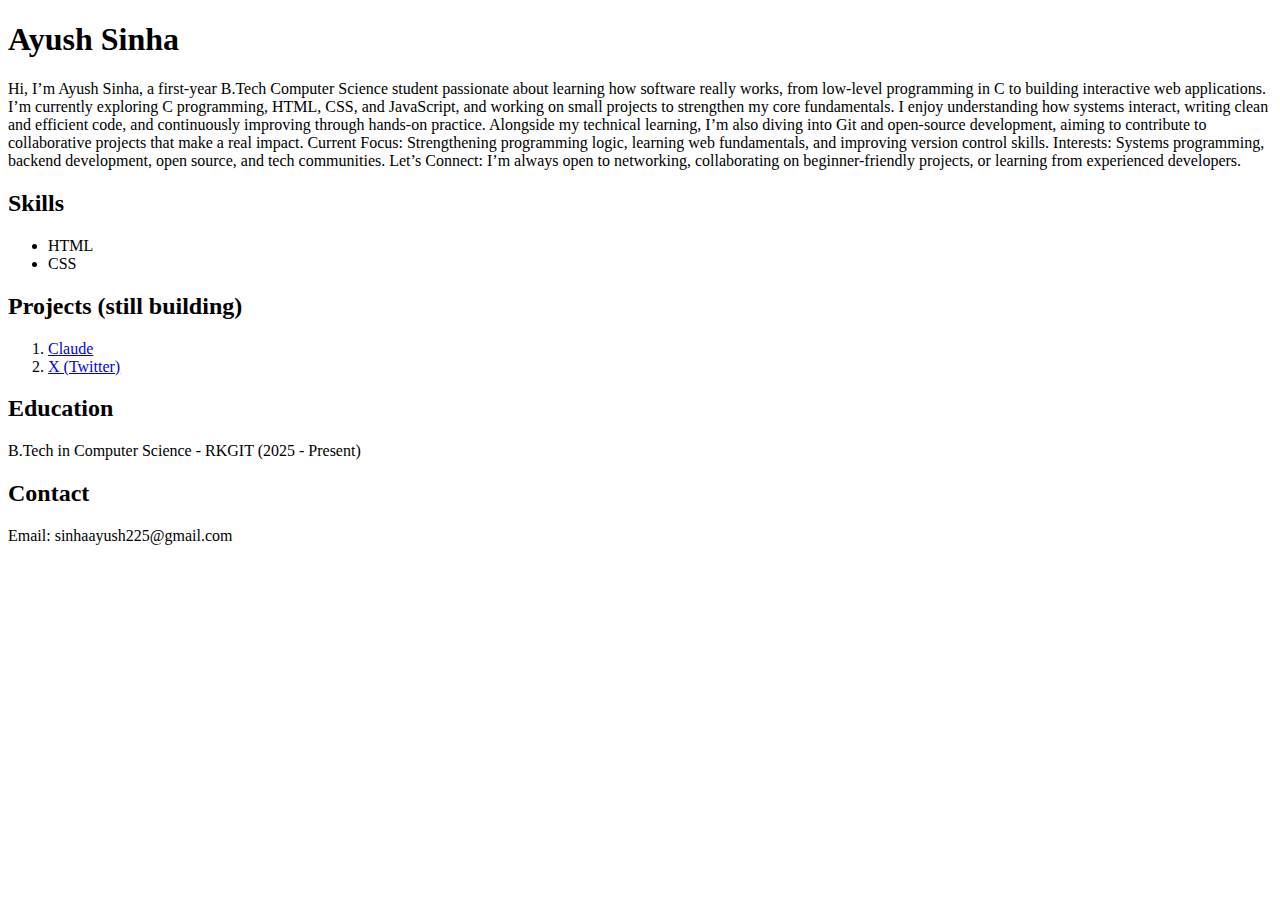
<file: portfolio.html>
<!doctype html>
<html lang="en">
  <head>
    <meta charset="UTF-8" />
    <meta name="viewport" content="width=device-width, initial-scale=1.0" />
    <title>Ayush Dev</title>
  </head>
  <body>
    <header>
      <h1>Ayush Sinha</h1>
      <p>
       Hi, I’m Ayush Sinha, a first-year B.Tech Computer Science student passionate about learning how software really works, from low-level programming in C to building interactive web applications.

I’m currently exploring C programming, HTML, CSS, and JavaScript, and working on small projects to strengthen my core fundamentals. I enjoy understanding how systems interact, writing clean and efficient code, and continuously improving through hands-on practice.

Alongside my technical learning, I’m also diving into Git and open-source development, aiming to contribute to collaborative projects that make a real impact.

Current Focus: Strengthening programming logic, learning web fundamentals, and improving version control skills.

Interests: Systems programming, backend development, open source, and tech communities.

Let’s Connect: I’m always open to networking, collaborating on beginner-friendly projects, or learning from experienced developers.
      </p>
    </header>

    <section>
      <h2>Skills</h2>
      <ul>
        <li>HTML</li>
        <li>CSS</li>
      </ul>
    </section>

    <section>
      <h2>Projects (still building)</h2>
      <ol>
        <li> <a href="https://claude.ai/new" target="_blank">Claude </a></li>
        <li>
            <a href="https://x.com/home" target="_blank">X (Twitter)</a>
        </li>
      </ol>
    </section>

    <section>
        
      <h2>Education</h2>
        <p>B.Tech in Computer Science - RKGIT (2025 - Present)</p>
    </section>

    <section>
        <h2>Contact</h2>
        <p>Email: sinhaayush225@gmail.com</p>
    </section>
  </body>
</html>
</file>
<file: style.css>
body {
       font-family: Arial, sans-serif;
       margin: 20px;
       padding: 0;
       background-color: aqua;
       background-size: cover;
   }

   header {
       text-align: center;
       margin-bottom: 40px;
   }

   h1 {
       color: #333;
   }

   h2 {
       display: flex;
       justify-content: center;
       color: #555;
       border-bottom: 2px solid #ddd;
       padding-bottom: 5px;
   }

   ul,
   ol {
       margin-left: 20px;
   }

   a  { 
       text-decoration: none;
   }

   a:hover {
       text-decoration: underline;
   }

   button {
    display: inline-flex;
    justify-content: space-around;
    background-color: rgb(222, 231, 234);
    border: none;
    padding: 10px 20px;
    margin: auto;
   }
</file>
